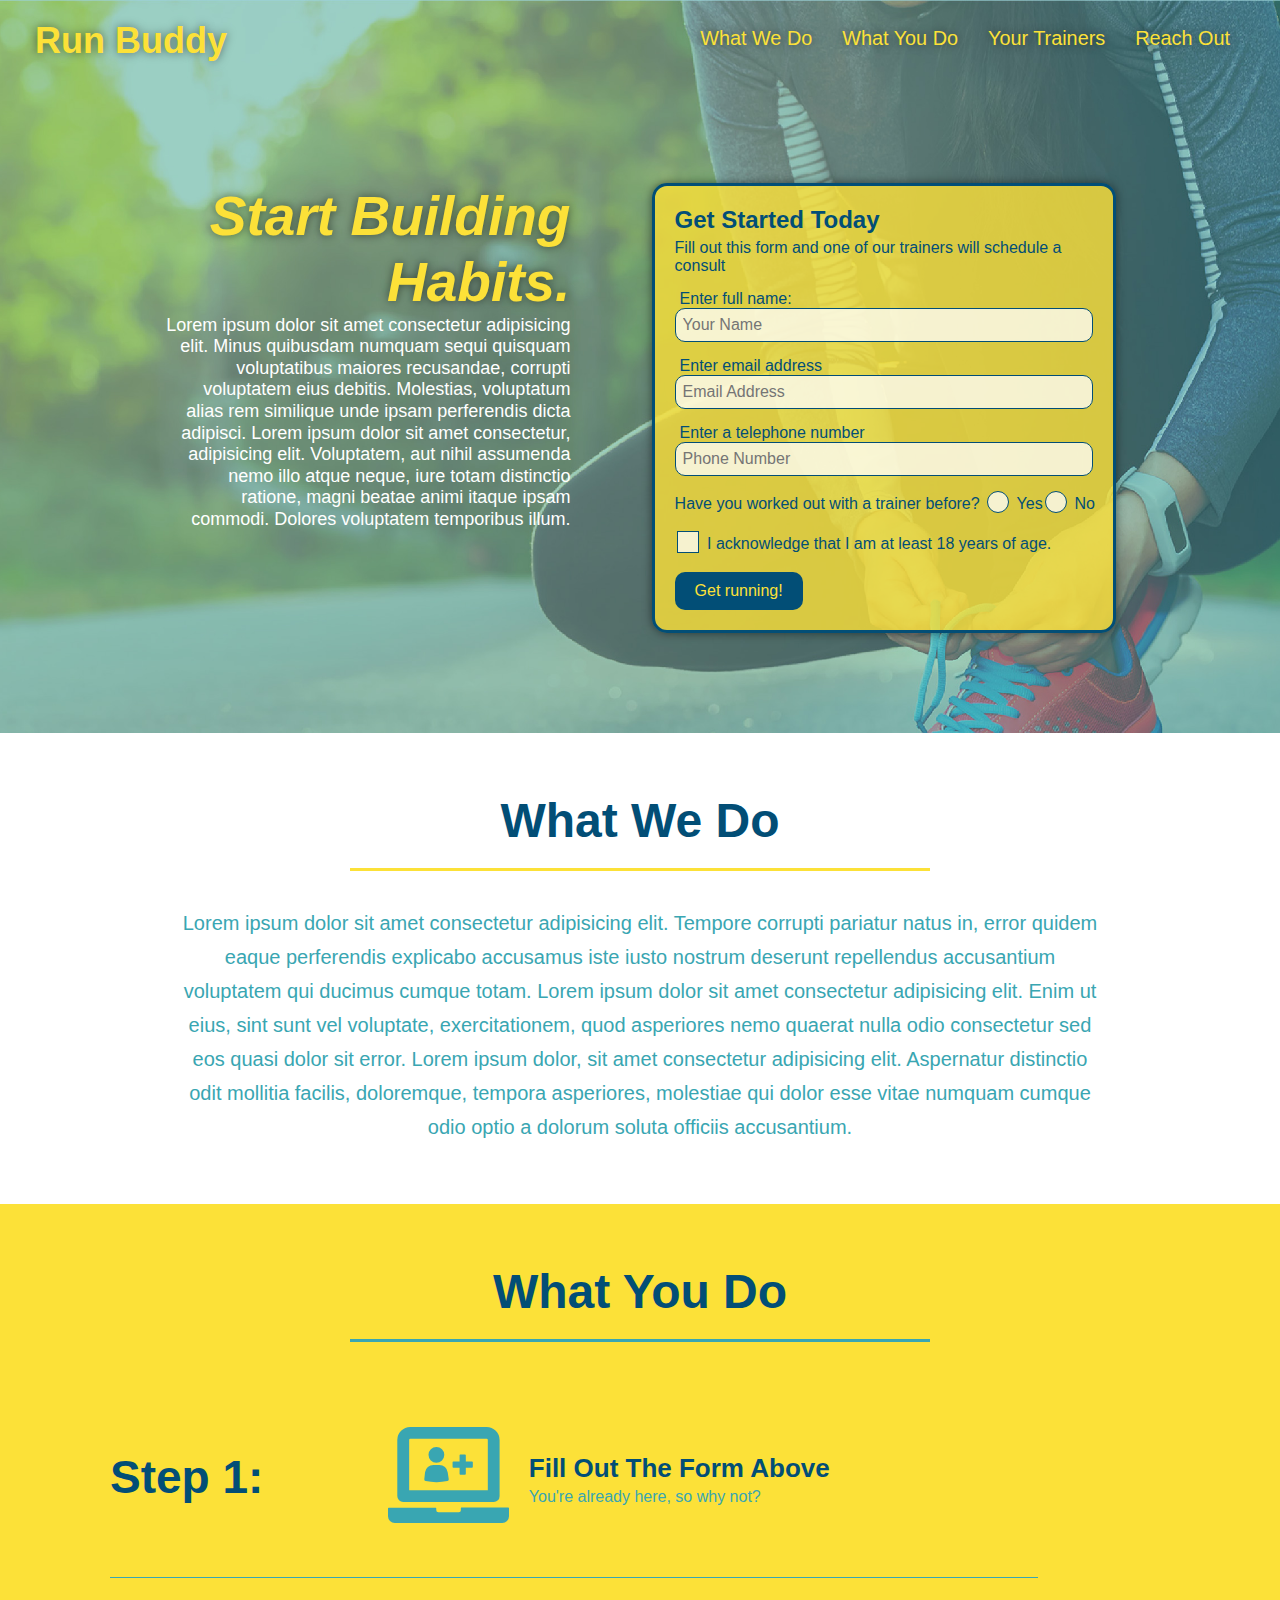
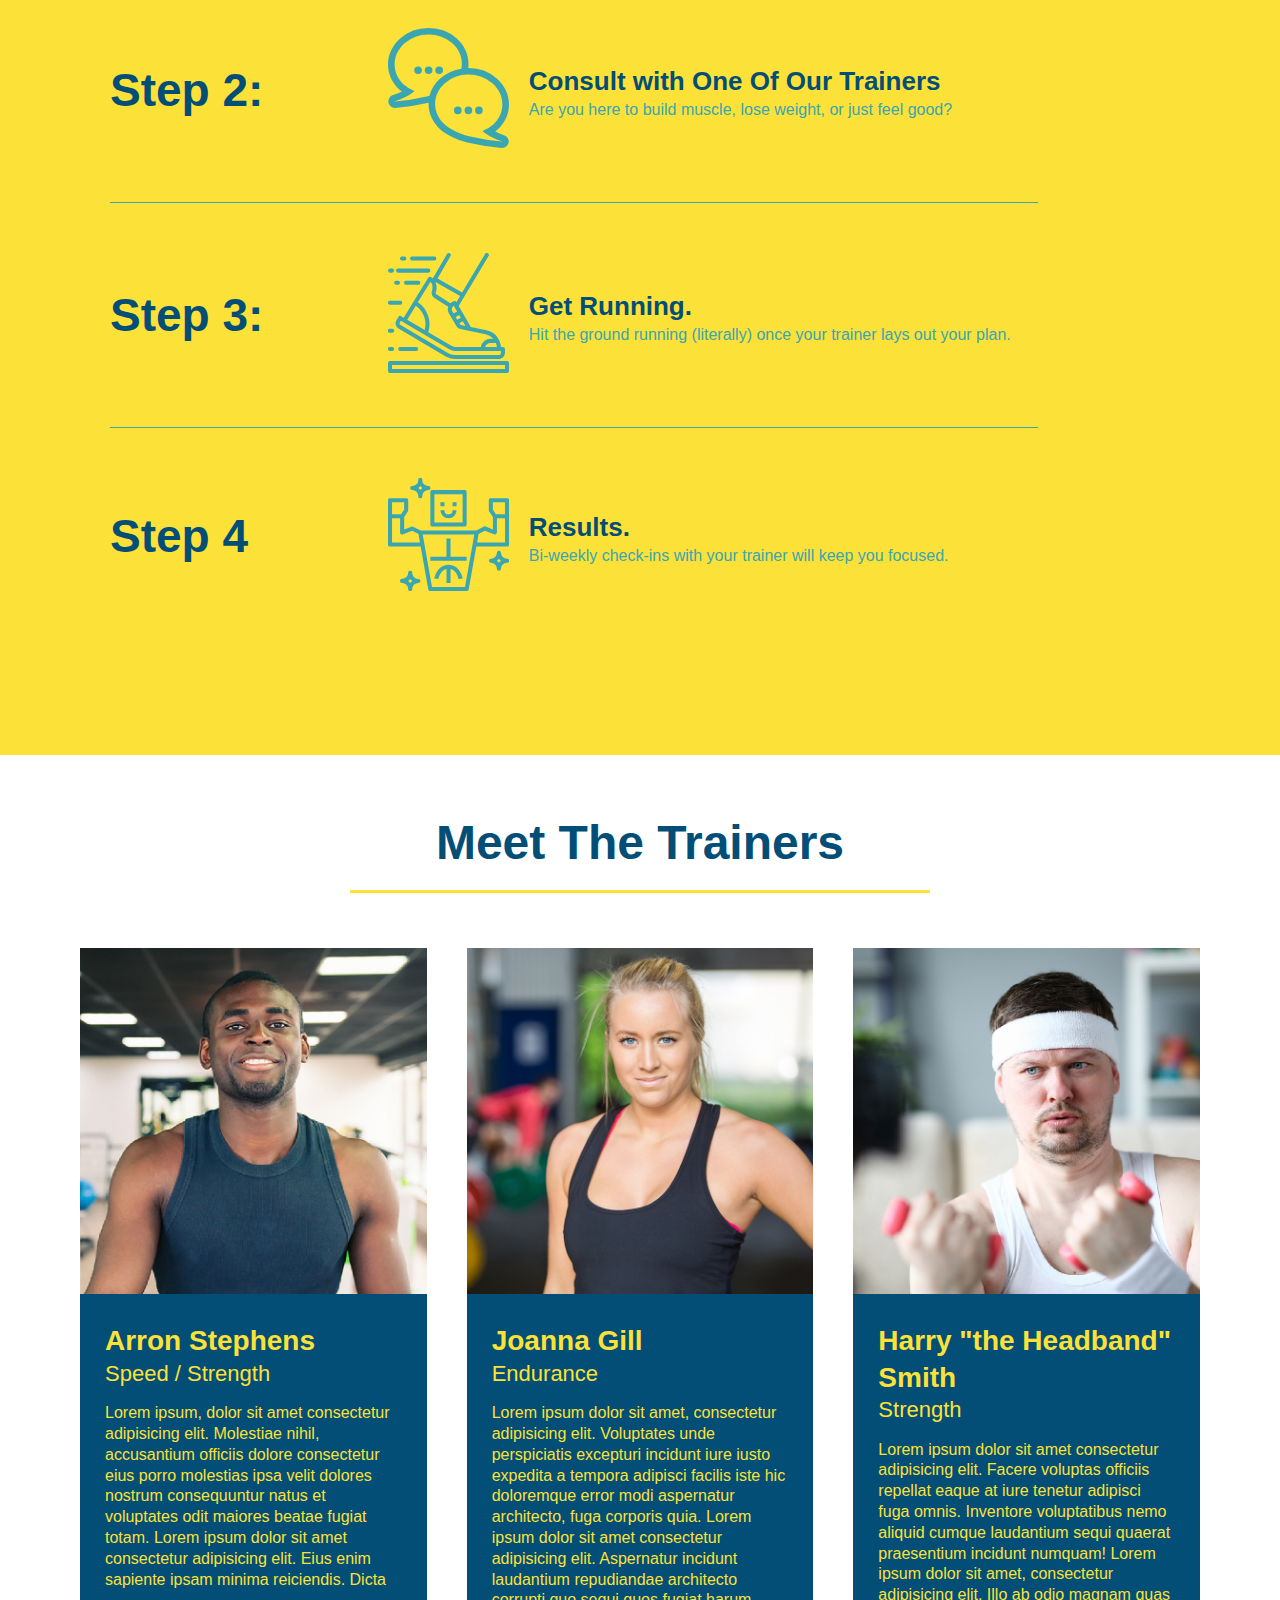
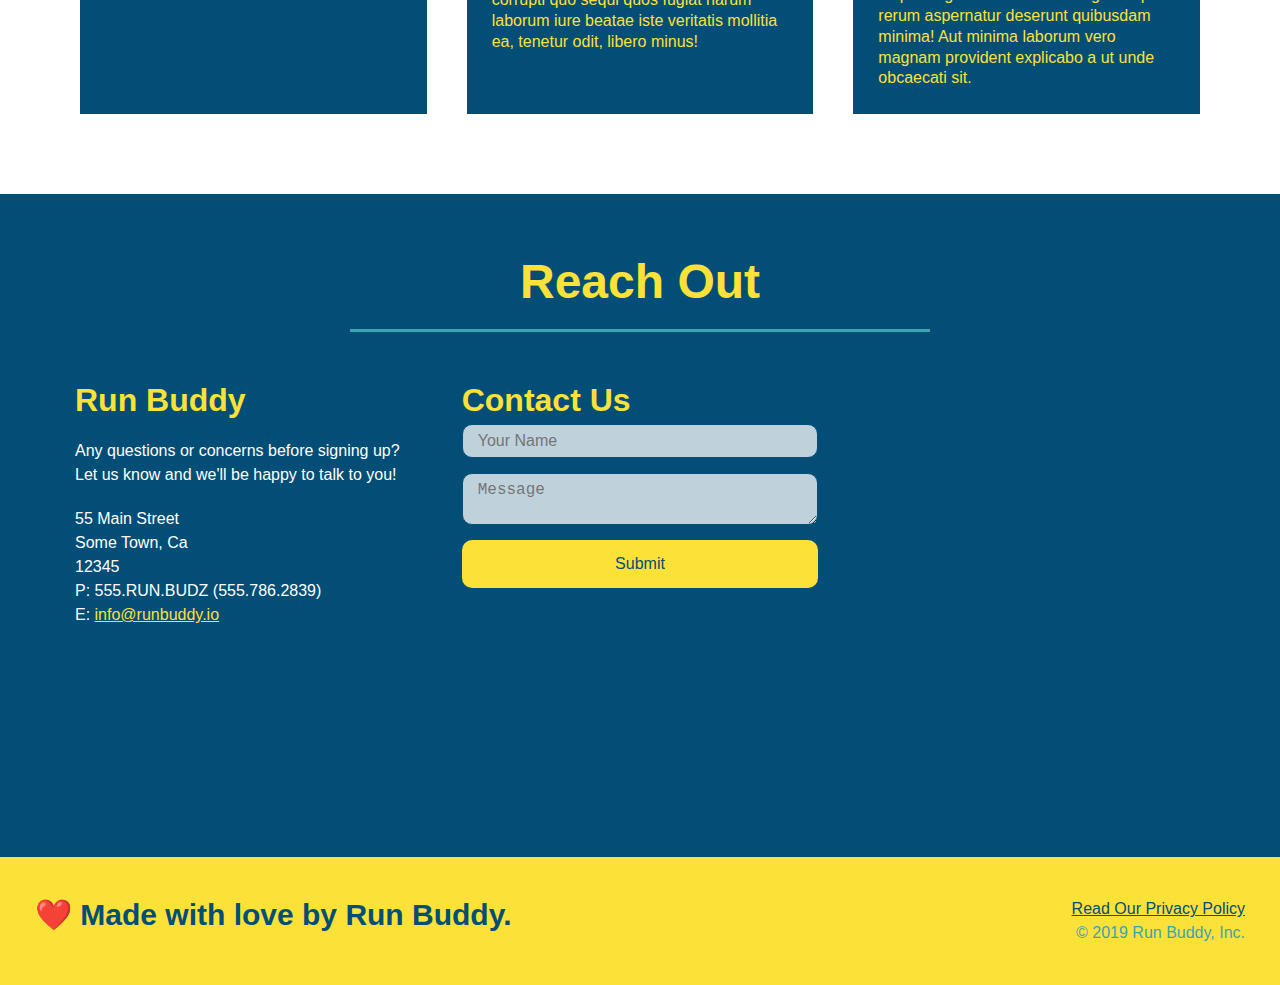
<file: index.html>
<!DOCTYPE html>
<html lang="en">
<head>
    <meta charset="UTF-8"/>
    <meta name="viewport" content="width=device-width, initial-scale=1.0">
    <title>Run Buddy</title>
    <link rel="stylesheet" href="./assets/css/style.css">
</head>
<body>
    <!--navigation-->
    <header>
        <h1>
            <a href="/">Run Buddy</a> 
        </h1>
        <nav>
      <!-- Unordered list element -->
            <ul>
                <!-- List item element -->
                <li>
                    <!-- Anchor Element -->
                    <a href="#what-we-do">What We Do</a>
                </li>
                <li>
                    <a href="#what-you-do">What You Do</a>
                </li>
                <li>
                    <a href="#your-trainers">Your Trainers</a>
                </li>
                <li>
                    <a href="#reach-out">Reach Out</a>
                </li>
            </ul>
        </nav>
    </header>
    
    <!--hero/jumbotron-->
    <section class="hero">
        <div class="hero-cta">
            <h2>Start Building Habits.</h2>
            <p>
                Lorem ipsum dolor sit amet consectetur adipisicing elit. Minus quibusdam numquam sequi quisquam voluptatibus maiores recusandae, corrupti voluptatem eius debitis. Molestias, voluptatum alias rem similique unde ipsam perferendis dicta adipisci. Lorem ipsum dolor sit amet consectetur, adipisicing elit. Voluptatem, aut nihil assumenda nemo illo atque neque, iure totam distinctio ratione, magni beatae animi itaque ipsam commodi. Dolores voluptatem temporibus illum.
            </p>
        </div>
        
        <div class="hero-form">
            <h3>Get Started Today</h3>
            <p>Fill out this form and one of our trainers will schedule a consult</p>

            <!-- Add form element -->
            <form>
                <label for="name">Enter full name:</label>
                <input type="text" placeholder="Your Name" name="name" id="name" class="form-input"/>
                
                <label for="email">Enter email address</label>
                <input type="email" placeholder="Email Address" name="email" id="email" class="form-input"/>

                <label for="phone">Enter a telephone number</label>
                <input type="tel" placeholder="Phone Number" name="phone" id="phone" class="form-input"/>

                <p>
                    Have you worked out with a trainer before?
                    <span class="radio-wrapper">
                      <input type="radio" name="trainer-confirm" id="trainer-yes" />
                      <label for="trainer-yes">Yes</label>
                    </span>
                    <span class="radio-wrapper">
                      <input type="radio" name="trainer-confirm" id="trainer-no" />
                      <label for="trainer-no">No</label>
                    </span>
                  </p>
                  <p>
                    <span class="checkbox-wrapper">
                      <input type="checkbox" name="age-confirm" id="checkbox" />
                      <label for="checkbox">I acknowledge that I am at least 18 years of age.</label>
                    </span>
                  </p>
                  
                <button type="submit">
                    Get running!
                </button>
            </form>
        </div>
    </section>
    <!-- end hero -->

    <!--"what we do" section-->
    <section id="what-we-do" class="intro">
        <div class="flex-row">
            <h2 class="section-title primary-border">What We Do</h2>
        </div>

        <div class="flex-row">
            <p>Lorem ipsum dolor sit amet consectetur adipisicing elit. Tempore corrupti pariatur natus in, error quidem eaque perferendis explicabo accusamus iste iusto nostrum deserunt repellendus accusantium voluptatem qui ducimus cumque totam. Lorem ipsum dolor sit amet consectetur adipisicing elit. Enim ut eius, sint sunt vel voluptate, exercitationem, quod asperiores nemo quaerat nulla odio consectetur sed eos quasi dolor sit error. Lorem ipsum dolor, sit amet consectetur adipisicing elit. Aspernatur distinctio odit mollitia facilis, doloremque, tempora asperiores, molestiae qui dolor esse vitae numquam cumque odio optio a dolorum soluta officiis accusantium.</p>
        </div>
    </section>

    <!-- "what you do" section-->
    <section id="what-you-do" class="steps">
        <div class="flex-row">     
            <h2 class="section-title secondary-border">What You Do</h2>
        </div>

        <div class="step">
            <h3>Step 1:</h3>
            <div class= "step-info">
                <div class="step-img">
                    <img src="./assets/imgs/step-1.svg" alt="" />
                </div>
                <div class="step-text">
                    <h4>Fill Out The Form Above</h4>
                    <p>You're already here, so why not?</p>
                </div>
            </div>
        </div>

        <div class="step">
            <h3>Step 2:</h3>
            <div class= "step-info">
                <div class="step-img">
                    <img src="./assets/imgs/step-2.svg" alt="">
                </div>
                <div class="step-text">
                    <h4>Consult with One Of Our Trainers</h4>
                    <p>Are you here to build muscle, lose weight, or just feel good?</p>
                </div>
            </div>   
        </div>

        <div class="step">
            <h3>Step 3:</h3>
            <div class="step-info">
                <div class="step-img">
                    <img src="./assets/imgs/step-3.svg" alt="">
                </div>
                <div class="step-text">
                    <h4>Get Running.</h4>
                    <p>Hit the ground running (literally) once your trainer lays out your plan.</p>
                </div>
            </div>  
        </div>

        <div class="step">
            <h3>Step 4</h3>
            <div class="step-info">
                <div class="step-img">
                    <img src="./assets/imgs/step-4.svg" alt="">
                </div>
                <div class="step-text">
                    <h4>Results.</h4>
                    <p>Bi-weekly check-ins with your trainer will keep you focused.</p>
                </div>
            </div> 
        </div>
    </section>

    <!-- "meet the trainers" section -->
<section id="your-trainers">
            <div class="flex-row">
                <h2 class="section-title primary-border">Meet The Trainers</h2>
            </div>
    <div class="trainers">
            <article class="trainer">
                <img src="./assets/imgs/trainer-1.jpg" alt="Arron Stephens in his workout clothes, ready to pump iron">
                <div class="trainer-bio">
                    <h3 class="trainer-name">Arron Stephens</h3>
                    <h4 class="trainer-role">Speed / Strength</h4>
                    <p>
                        Lorem ipsum, dolor sit amet consectetur adipisicing elit. Molestiae nihil, accusantium officiis dolore consectetur eius porro molestias ipsa velit dolores nostrum consequuntur natus et voluptates odit maiores beatae fugiat totam. Lorem ipsum dolor sit amet consectetur adipisicing elit. Eius enim sapiente ipsam minima reiciendis. Dicta
                    </p>
                </div>
            </article>

        <!-- second trainer bio -->
            <article class="trainer">
                <img src="./assets/imgs/trainer-2.jpg" alt="Joanna Gill cooling off after workout" />
                <div class="trainer-bio">
                    <h3 class="trainer-name">Joanna Gill</h3>
                    <h4 class="trainer-role">Endurance</h4>
                    <p>Lorem ipsum dolor sit amet, consectetur adipisicing elit. Voluptates unde perspiciatis excepturi incidunt iure iusto expedita a tempora adipisci facilis iste hic doloremque error modi aspernatur architecto, fuga corporis quia. Lorem ipsum dolor sit amet consectetur adipisicing elit. Aspernatur incidunt laudantium repudiandae architecto corrupti quo sequi quos fugiat harum laborum iure beatae iste veritatis mollitia ea, tenetur odit, libero minus!

                    </p>
                </div>
            </article>

        <!-- third trainer bio -->
            <article class="trainer">
                <img src="./assets/imgs/trainer-3.jpg" alt="Harry Smith wearing a headband and lifting comically small pink weights"/>
                <div class="trainer-bio">
                    <h3 class="trainer-name">Harry "the Headband" Smith</h3>
                    <h4 class="trainer-role">Strength</h4>
                    <p>Lorem ipsum dolor sit amet consectetur adipisicing elit. Facere voluptas officiis repellat eaque at iure tenetur adipisci fuga omnis. Inventore voluptatibus nemo aliquid cumque laudantium sequi quaerat praesentium incidunt numquam! Lorem ipsum dolor sit amet, consectetur adipisicing elit. Illo ab odio magnam quas rerum aspernatur deserunt quibusdam minima! Aut minima laborum vero magnam provident explicabo a ut unde obcaecati sit.</p>
                </div>
            </article>
    </div>
</section>

    <!-- "reach out" section -->
    <section id="reach-out" class="contact">
        <div class="flex-row">
            <h2 class="section-title secondary-border">Reach Out</h2>
        </div>
            <div class="contact-info">
                <div>
                    <h3>Run Buddy</h3>
                    <p>
                        Any questions or concerns before signing up?
                        <br>
                        Let us know and we'll be happy to talk to you!
                    </p>
                    <address>
                        55 Main Street <br>
                        Some Town, Ca <br>
                        12345 <br>
                        P: 555.RUN.BUDZ (555.786.2839) <br>
                        E: <a href="mailto:info@runbuddy.io">info@runbuddy.io</a>
                    </address>
                </div>   

                <div class="contact-form">
                    <h3>Contact Us</h3>
                    <form>
                       <label for="contact-name"></label>
                       <input type="text" id="contact-name" placeholder="Your Name" />
                  
                       <label for="contact-message"></label>
                       <textarea id="contact-message" placeholder="Message"></textarea>
                  
                       <button type="submit">Submit</button>
                    </form>
                </div> 

                <iframe src="https://www.google.com/maps/embed?pb=!1m18!1m12!1m3!1d3324.2202536426375!2d-117.18677048437098!3d33.573630150246125!2m3!1f0!2f0!3f0!3m2!1i1024!2i768!4f13.1!3m3!1m2!1s0x80dc827aa55ff19b%3A0xb689427e7a35b1ee!2s24850%20Hancock%20Ave%2C%20Murrieta%2C%20CA%2092562!5e0!3m2!1sen!2sus!4v1644903308068!5m2!1sen!2sus" 
                style="border:0;" 
                allowfullscreen="" 
                loading="lazy">
                </iframe>
            
            </div>

    </section>

    <!-- footer -->
    <footer>
        <h2>❤️ Made with love by Run Buddy.</h2>
        <div>
            <a href="./privacy-policy.html">Read Our Privacy Policy</a><br/>
            &copy; 2019 Run Buddy, Inc.
        </div>
    </footer>
</body>

</html>
</file>
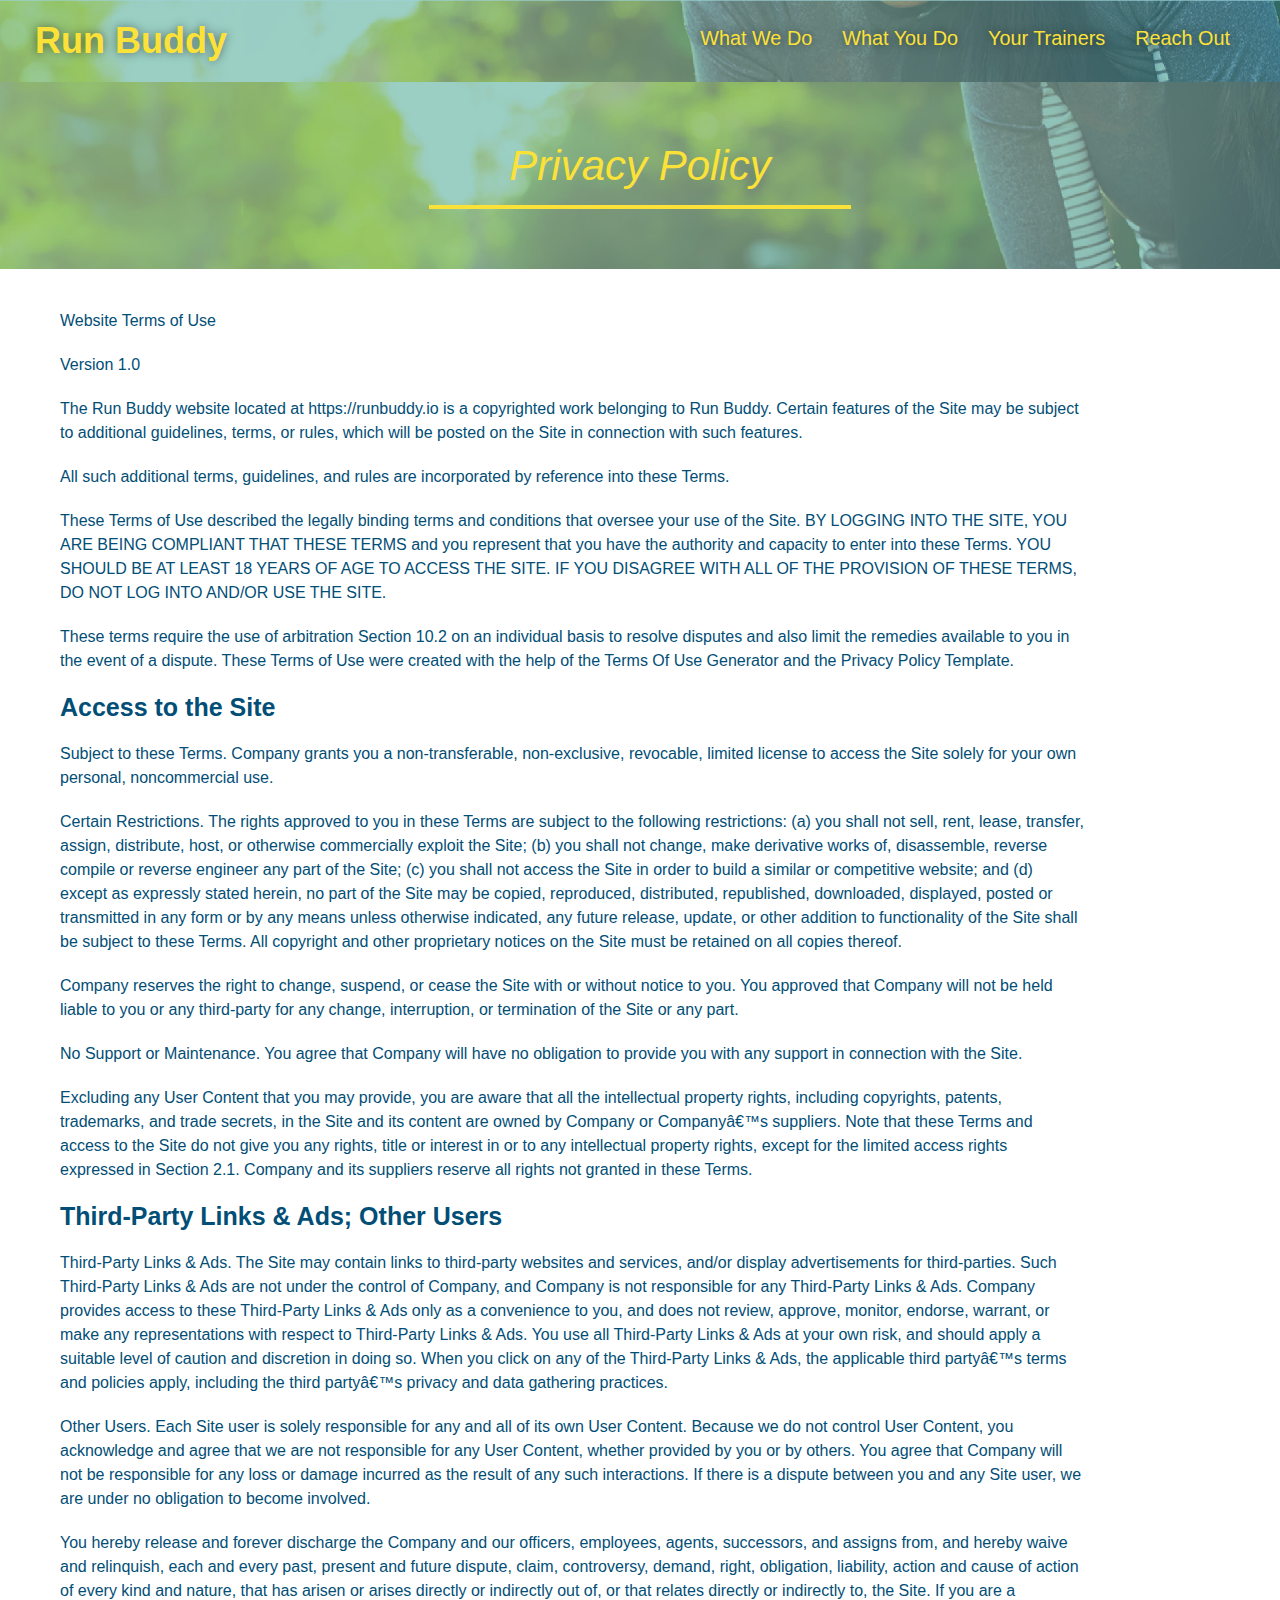
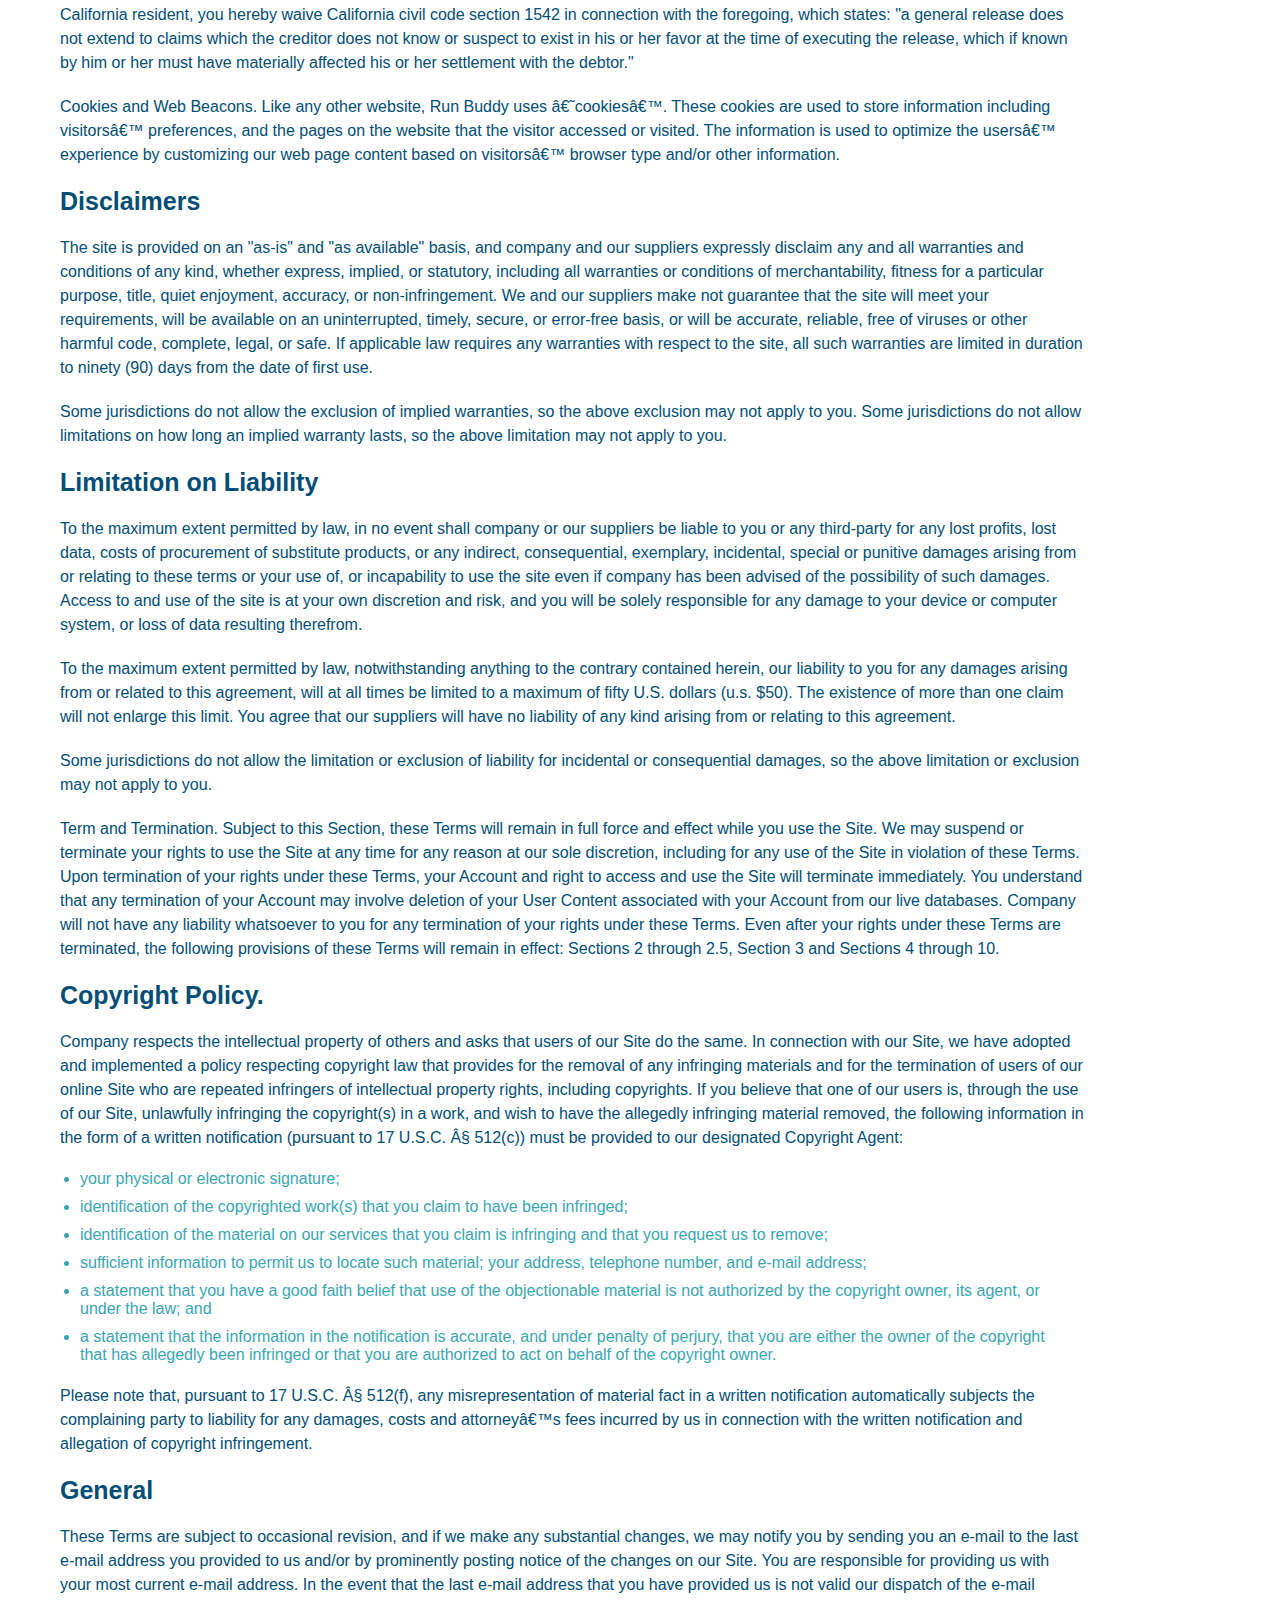
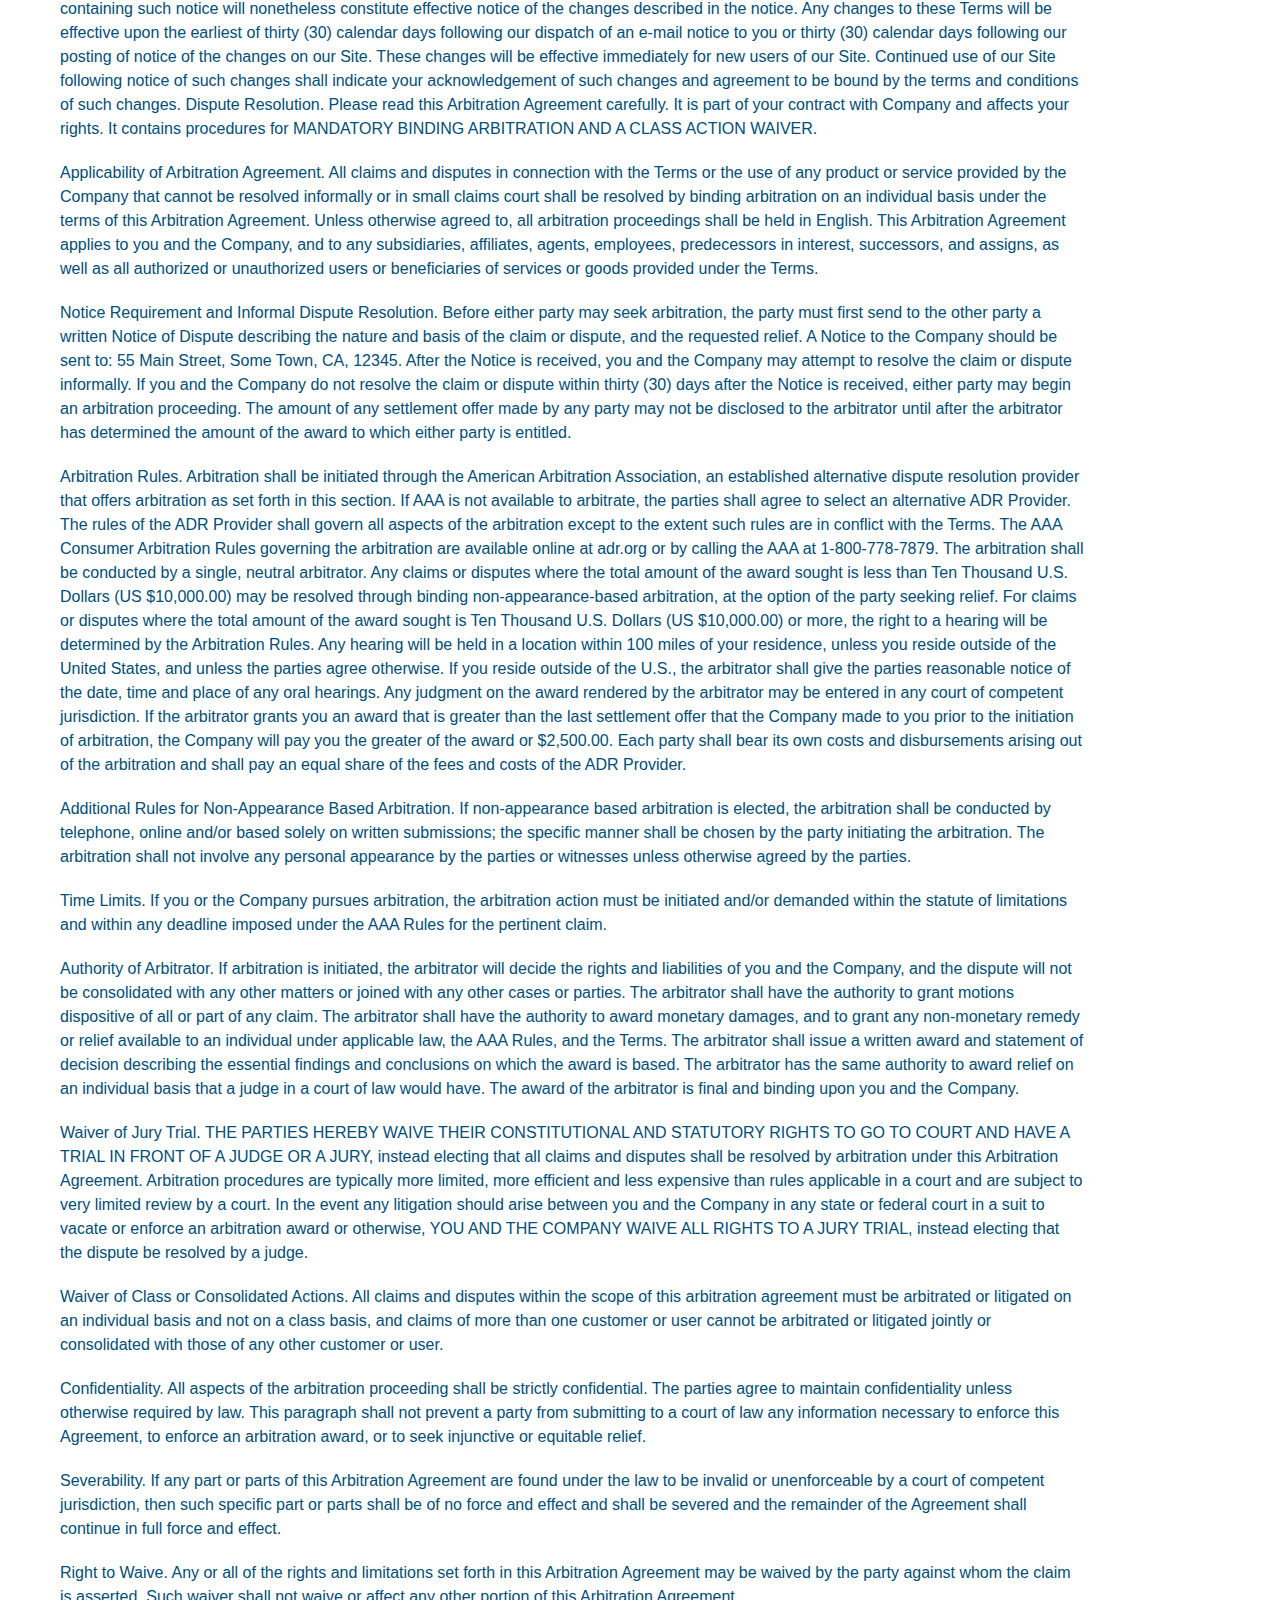
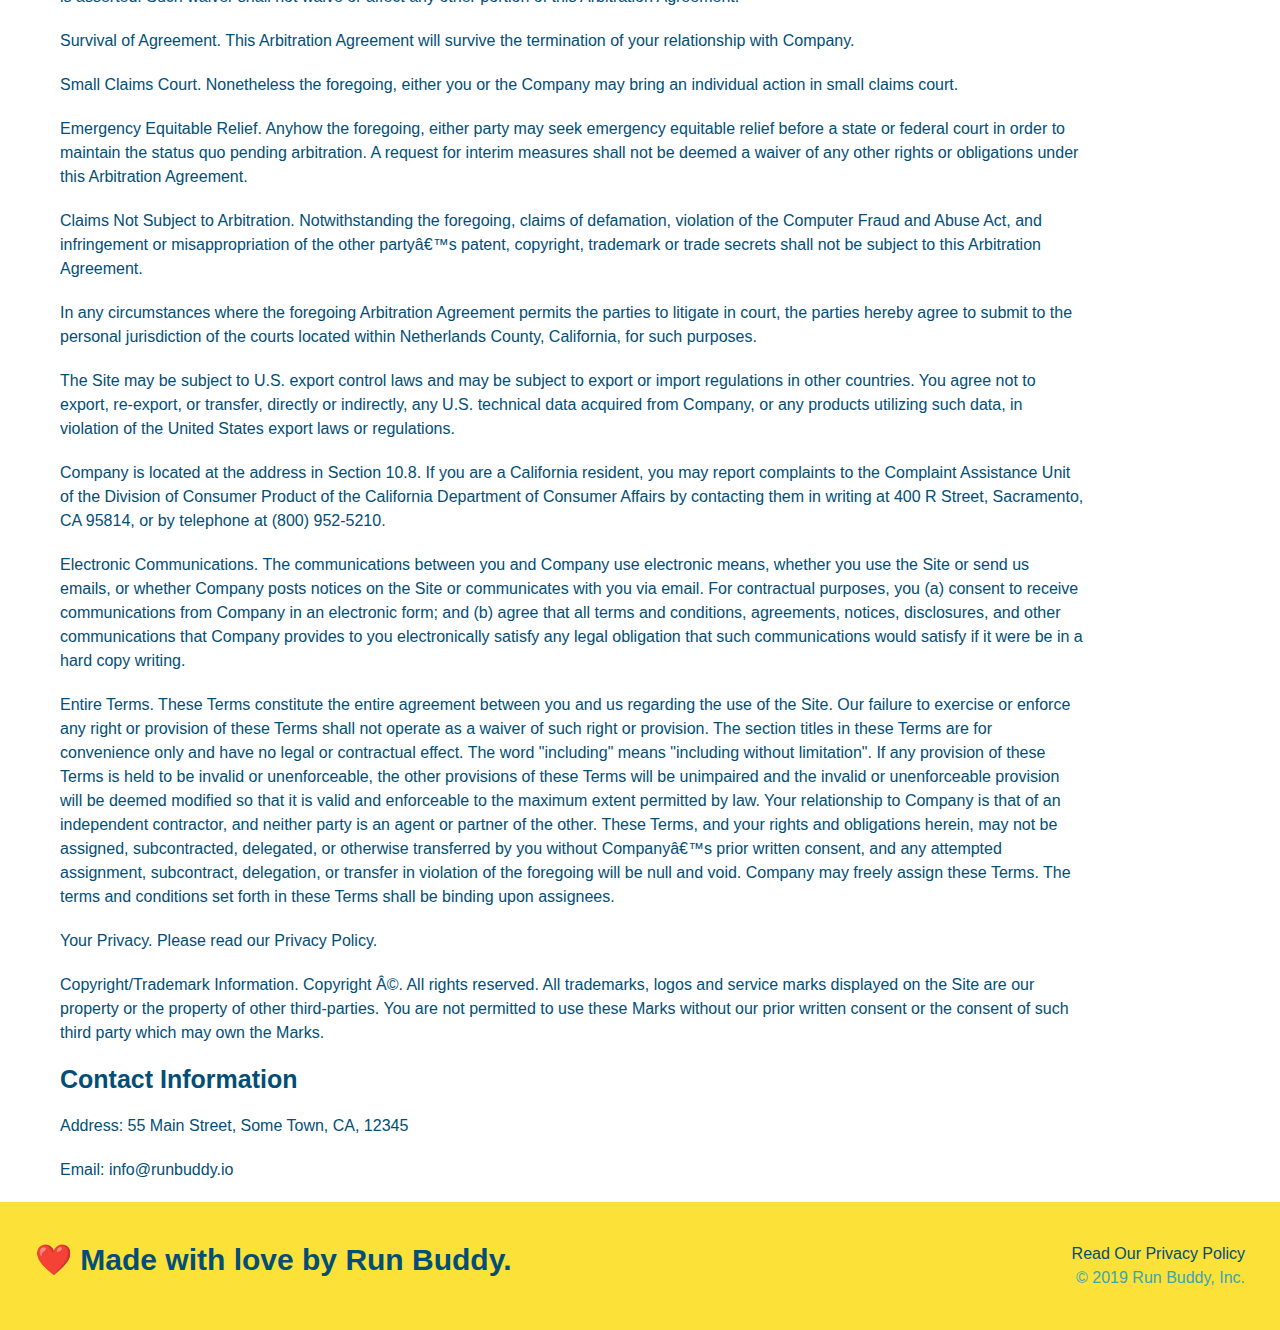
<file: privacy-policy.html>
<html lang="en">
<head>
    <meta charset="UTF-8">
    <meta name="viewport" content="width=device-width, initial-scale=1.0">
    <title>Privacy Policy - Run Buddy</title>
    <link rel="stylesheet" href="./assets/css/style.css">
    <link rel="stylesheet" href="./assets/css/secondary-styles.css">
</head>
<body>
    <header>
        <h1>
            <a href="/">Run Buddy</a> 
        </h1>
        <nav>
      <!-- Unordered list element -->
            <ul>
                <!-- List item element -->
                <li>
                    <!-- Anchor Element -->
                    <a href="./index.html#what-we-do">What We Do</a>
                </li>
                <li>
                    <a href="./index.html#what-you-do">What You Do</a>
                </li>
                <li>
                    <a href="./index.html#your-trainers">Your Trainers</a>
                </li>
                <li>
                    <a href="./index.html#reach-out">Reach Out</a>
                </li>
            </ul>
        </nav>
    </header>

    <section class="hero">
        <h2 class="page-title">
            Privacy Policy
        </h2>
    </section>

    <article class="secondary-content">
        <p>
            Website Terms of Use
          </p>
    
          <p>
            Version 1.0
          </p>
    
          <p>
            The Run Buddy website located at https://runbuddy.io is a copyrighted work belonging to Run Buddy. Certain
            features of the Site may be subject to additional guidelines, terms, or rules, which will be posted on the Site
            in connection with such features.
          </p>
    
          <p>
            All such additional terms, guidelines, and rules are incorporated by reference into these Terms.
          </p>
    
          <p>
            These Terms of Use described the legally binding terms and conditions that oversee your use of the Site. BY
            LOGGING INTO THE SITE, YOU ARE BEING COMPLIANT THAT THESE TERMS and you represent that you have the authority
            and capacity to enter into these Terms. YOU SHOULD BE AT LEAST 18 YEARS OF AGE TO ACCESS THE SITE. IF YOU
            DISAGREE WITH ALL OF THE PROVISION OF THESE TERMS, DO NOT LOG INTO AND/OR USE THE SITE.
          </p>
    
          <p>
            These terms require the use of arbitration Section 10.2 on an individual basis to resolve disputes and also
            limit the remedies available to you in the event of a dispute. These Terms of Use were created with the help of
            the Terms Of Use Generator and the Privacy Policy Template.
          </p>
    
          <h3>
            Access to the Site
          </h3>
    
          <p>
            Subject to these Terms. Company grants you a non-transferable, non-exclusive, revocable, limited license to
            access the Site solely for your own personal, noncommercial use.
          </p>
    
          <p>
            Certain Restrictions. The rights approved to you in these Terms are subject to the following restrictions: (a)
            you shall not sell, rent, lease, transfer, assign, distribute, host, or otherwise commercially exploit the Site;
            (b) you shall not change, make derivative works of, disassemble, reverse compile or reverse engineer any part of
            the Site; (c) you shall not access the Site in order to build a similar or competitive website; and (d) except
            as expressly stated herein, no part of the Site may be copied, reproduced, distributed, republished, downloaded,
            displayed, posted or transmitted in any form or by any means unless otherwise indicated, any future release,
            update, or other addition to functionality of the Site shall be subject to these Terms. All copyright and other
            proprietary notices on the Site must be retained on all copies thereof.
          </p>
    
          <p>
            Company reserves the right to change, suspend, or cease the Site with or without notice to you. You approved
            that Company will not be held liable to you or any third-party for any change, interruption, or termination of
            the Site or any part.
          </p>
    
          <p>
            No Support or Maintenance. You agree that Company will have no obligation to provide you with any support in
            connection with the Site.
          </p>
    
          <p>
            Excluding any User Content that you may provide, you are aware that all the intellectual property rights,
            including copyrights, patents, trademarks, and trade secrets, in the Site and its content are owned by Company
            or Companyâ€™s suppliers. Note that these Terms and access to the Site do not give you any rights, title or
            interest in or to any intellectual property rights, except for the limited access rights expressed in Section
            2.1. Company and its suppliers reserve all rights not granted in these Terms.
          </p>
    
          <h3>
            Third-Party Links & Ads; Other Users
          </h3>
    
          <p>
            Third-Party Links & Ads. The Site may contain links to third-party websites and services, and/or display
            advertisements for third-parties. Such Third-Party Links & Ads are not under the control of Company, and Company
            is not responsible for any Third-Party Links & Ads. Company provides access to these Third-Party Links & Ads
            only as a convenience to you, and does not review, approve, monitor, endorse, warrant, or make any
            representations with respect to Third-Party Links & Ads. You use all Third-Party Links & Ads at your own risk,
            and should apply a suitable level of caution and discretion in doing so. When you click on any of the
            Third-Party Links & Ads, the applicable third partyâ€™s terms and policies apply, including the third partyâ€™s
            privacy and data gathering practices.
          </p>
    
          <p>
            Other Users. Each Site user is solely responsible for any and all of its own User Content. Because we do not
            control User Content, you acknowledge and agree that we are not responsible for any User Content, whether
            provided by you or by others. You agree that Company will not be responsible for any loss or damage incurred as
            the result of any such interactions. If there is a dispute between you and any Site user, we are under no
            obligation to become involved.
          </p>
    
          <p>
            You hereby release and forever discharge the Company and our officers, employees, agents, successors, and
            assigns from, and hereby waive and relinquish, each and every past, present and future dispute, claim,
            controversy, demand, right, obligation, liability, action and cause of action of every kind and nature, that has
            arisen or arises directly or indirectly out of, or that relates directly or indirectly to, the Site. If you are
            a California resident, you hereby waive California civil code section 1542 in connection with the foregoing,
            which states: "a general release does not extend to claims which the creditor does not know or suspect to exist
            in his or her favor at the time of executing the release, which if known by him or her must have materially
            affected his or her settlement with the debtor."
          </p>
    
          <p>
            Cookies and Web Beacons. Like any other website, Run Buddy uses â€˜cookiesâ€™. These cookies are used to store
            information including visitorsâ€™ preferences, and the pages on the website that the visitor accessed or visited.
            The information is used to optimize the usersâ€™ experience by customizing our web page content based on visitorsâ€™
            browser type and/or other information.
          </p>
    
          <h3>
            Disclaimers
          </h3>
    
          <p>
            The site is provided on an "as-is" and "as available" basis, and company and our suppliers expressly disclaim
            any and all warranties and conditions of any kind, whether express, implied, or statutory, including all
            warranties or conditions of merchantability, fitness for a particular purpose, title, quiet enjoyment, accuracy,
            or non-infringement. We and our suppliers make not guarantee that the site will meet your requirements, will be
            available on an uninterrupted, timely, secure, or error-free basis, or will be accurate, reliable, free of
            viruses or other harmful code, complete, legal, or safe. If applicable law requires any warranties with respect
            to the site, all such warranties are limited in duration to ninety (90) days from the date of first use.
          </p>
    
          <p>
            Some jurisdictions do not allow the exclusion of implied warranties, so the above exclusion may not apply to
            you. Some jurisdictions do not allow limitations on how long an implied warranty lasts, so the above limitation
            may not apply to you.
          </p>
    
          <h3>
            Limitation on Liability
          </h3>
    
          <p>
            To the maximum extent permitted by law, in no event shall company or our suppliers be liable to you or any
            third-party for any lost profits, lost data, costs of procurement of substitute products, or any indirect,
            consequential, exemplary, incidental, special or punitive damages arising from or relating to these terms or
            your use of, or incapability to use the site even if company has been advised of the possibility of such
            damages. Access to and use of the site is at your own discretion and risk, and you will be solely responsible
            for any damage to your device or computer system, or loss of data resulting therefrom.
          </p>
    
          <p>
            To the maximum extent permitted by law, notwithstanding anything to the contrary contained herein, our liability
            to you for any damages arising from or related to this agreement, will at all times be limited to a maximum of
            fifty U.S. dollars (u.s. $50). The existence of more than one claim will not enlarge this limit. You agree that
            our suppliers will have no liability of any kind arising from or relating to this agreement.
          </p>
    
          <p>
            Some jurisdictions do not allow the limitation or exclusion of liability for incidental or consequential
            damages, so the above limitation or exclusion may not apply to you.
          </p>
    
          <p>
            Term and Termination. Subject to this Section, these Terms will remain in full force and effect while you use
            the Site. We may suspend or terminate your rights to use the Site at any time for any reason at our sole
            discretion, including for any use of the Site in violation of these Terms. Upon termination of your rights under
            these Terms, your Account and right to access and use the Site will terminate immediately. You understand that
            any termination of your Account may involve deletion of your User Content associated with your Account from our
            live databases. Company will not have any liability whatsoever to you for any termination of your rights under
            these Terms. Even after your rights under these Terms are terminated, the following provisions of these Terms
            will remain in effect: Sections 2 through 2.5, Section 3 and Sections 4 through 10.
          </p>
    
          <h3>
            Copyright Policy.
          </h3>
    
          <p>
            Company respects the intellectual property of others and asks that users of our Site do the same. In connection
            with our Site, we have adopted and implemented a policy respecting copyright law that provides for the removal
            of any infringing materials and for the termination of users of our online Site who are repeated infringers of
            intellectual property rights, including copyrights. If you believe that one of our users is, through the use of
            our Site, unlawfully infringing the copyright(s) in a work, and wish to have the allegedly infringing material
            removed, the following information in the form of a written notification (pursuant to 17 U.S.C. Â§ 512(c)) must
            be provided to our designated Copyright Agent:
          </p>
    
          <ul>
            <li>
              your physical or electronic signature;
            </li>
            <li>
              identification of the copyrighted work(s) that you claim to have been infringed;
            </li>
            <li>
              identification of the material on our services that you claim is infringing and that you request us to remove;
            </li>
            <li>
              sufficient information to permit us to locate such material; your address, telephone number, and e-mail
              address;
            </li>
            <li>
              a statement that you have a good faith belief that use of the objectionable material is not authorized by the
              copyright owner, its agent, or under the law; and
            </li>
            <li>
              a statement that the information in the notification is accurate, and under penalty of perjury, that you are
              either the owner of the copyright that has allegedly been infringed or that you are authorized to act on
              behalf of the copyright owner.
            </li>
          </ul>
    
          <p>
            Please note that, pursuant to 17 U.S.C. Â§ 512(f), any misrepresentation of material fact in a written
            notification automatically subjects the complaining party to liability for any damages, costs and attorneyâ€™s
            fees incurred by us in connection with the written notification and allegation of copyright infringement.
          </p>
    
          <h3>
            General
          </h3>
    
          <p>
            These Terms are subject to occasional revision, and if we make any substantial changes, we may notify you by
            sending you an e-mail to the last e-mail address you provided to us and/or by prominently posting notice of the
            changes on our Site. You are responsible for providing us with your most current e-mail address. In the event
            that the last e-mail address that you have provided us is not valid our dispatch of the e-mail containing such
            notice will nonetheless constitute effective notice of the changes described in the notice. Any changes to these
            Terms will be effective upon the earliest of thirty (30) calendar days following our dispatch of an e-mail
            notice to you or thirty (30) calendar days following our posting of notice of the changes on our Site. These
            changes will be effective immediately for new users of our Site. Continued use of our Site following notice of
            such changes shall indicate your acknowledgement of such changes and agreement to be bound by the terms and
            conditions of such changes. Dispute Resolution. Please read this Arbitration Agreement carefully. It is part of
            your contract with Company and affects your rights. It contains procedures for MANDATORY BINDING ARBITRATION AND
            A CLASS ACTION WAIVER.
          </p>
    
          <p>
            Applicability of Arbitration Agreement. All claims and disputes in connection with the Terms or the use of any
            product or service provided by the Company that cannot be resolved informally or in small claims court shall be
            resolved by binding arbitration on an individual basis under the terms of this Arbitration Agreement. Unless
            otherwise agreed to, all arbitration proceedings shall be held in English. This Arbitration Agreement applies to
            you and the Company, and to any subsidiaries, affiliates, agents, employees, predecessors in interest,
            successors, and assigns, as well as all authorized or unauthorized users or beneficiaries of services or goods
            provided under the Terms.
          </p>
    
          <p>
            Notice Requirement and Informal Dispute Resolution. Before either party may seek arbitration, the party must
            first send to the other party a written Notice of Dispute describing the nature and basis of the claim or
            dispute, and the requested relief. A Notice to the Company should be sent to: 55 Main Street, Some Town, CA,
            12345. After the Notice is received, you and the Company may attempt to resolve the claim or dispute informally.
            If you and the Company do not resolve the claim or dispute within thirty (30) days after the Notice is received,
            either party may begin an arbitration proceeding. The amount of any settlement offer made by any party may not
            be disclosed to the arbitrator until after the arbitrator has determined the amount of the award to which either
            party is entitled.
          </p>
    
          <p>
            Arbitration Rules. Arbitration shall be initiated through the American Arbitration Association, an established
            alternative dispute resolution provider that offers arbitration as set forth in this section. If AAA is not
            available to arbitrate, the parties shall agree to select an alternative ADR Provider. The rules of the ADR
            Provider shall govern all aspects of the arbitration except to the extent such rules are in conflict with the
            Terms. The AAA Consumer Arbitration Rules governing the arbitration are available online at adr.org or by
            calling the AAA at 1-800-778-7879. The arbitration shall be conducted by a single, neutral arbitrator. Any
            claims or disputes where the total amount of the award sought is less than Ten Thousand U.S. Dollars (US
            $10,000.00) may be resolved through binding non-appearance-based arbitration, at the option of the party seeking
            relief. For claims or disputes where the total amount of the award sought is Ten Thousand U.S. Dollars (US
            $10,000.00) or more, the right to a hearing will be determined by the Arbitration Rules. Any hearing will be
            held in a location within 100 miles of your residence, unless you reside outside of the United States, and
            unless the parties agree otherwise. If you reside outside of the U.S., the arbitrator shall give the parties
            reasonable notice of the date, time and place of any oral hearings. Any judgment on the award rendered by the
            arbitrator may be entered in any court of competent jurisdiction. If the arbitrator grants you an award that is
            greater than the last settlement offer that the Company made to you prior to the initiation of arbitration, the
            Company will pay you the greater of the award or $2,500.00. Each party shall bear its own costs and
            disbursements arising out of the arbitration and shall pay an equal share of the fees and costs of the ADR
            Provider.
          </p>
    
          <p>
            Additional Rules for Non-Appearance Based Arbitration. If non-appearance based arbitration is elected, the
            arbitration shall be conducted by telephone, online and/or based solely on written submissions; the specific
            manner shall be chosen by the party initiating the arbitration. The arbitration shall not involve any personal
            appearance by the parties or witnesses unless otherwise agreed by the parties.
          </p>
    
          <p>
            Time Limits. If you or the Company pursues arbitration, the arbitration action must be initiated and/or demanded
            within the statute of limitations and within any deadline imposed under the AAA Rules for the pertinent claim.
          </p>
    
          <p>
            Authority of Arbitrator. If arbitration is initiated, the arbitrator will decide the rights and liabilities of
            you and the Company, and the dispute will not be consolidated with any other matters or joined with any other
            cases or parties. The arbitrator shall have the authority to grant motions dispositive of all or part of any
            claim. The arbitrator shall have the authority to award monetary damages, and to grant any non-monetary remedy
            or relief available to an individual under applicable law, the AAA Rules, and the Terms. The arbitrator shall
            issue a written award and statement of decision describing the essential findings and conclusions on which the
            award is based. The arbitrator has the same authority to award relief on an individual basis that a judge in a
            court of law would have. The award of the arbitrator is final and binding upon you and the Company.
          </p>
    
          <p>
            Waiver of Jury Trial. THE PARTIES HEREBY WAIVE THEIR CONSTITUTIONAL AND STATUTORY RIGHTS TO GO TO COURT AND HAVE
            A TRIAL IN FRONT OF A JUDGE OR A JURY, instead electing that all claims and disputes shall be resolved by
            arbitration under this Arbitration Agreement. Arbitration procedures are typically more limited, more efficient
            and less expensive than rules applicable in a court and are subject to very limited review by a court. In the
            event any litigation should arise between you and the Company in any state or federal court in a suit to vacate
            or enforce an arbitration award or otherwise, YOU AND THE COMPANY WAIVE ALL RIGHTS TO A JURY TRIAL, instead
            electing that the dispute be resolved by a judge.
          </p>
    
          <p>
            Waiver of Class or Consolidated Actions. All claims and disputes within the scope of this arbitration agreement
            must be arbitrated or litigated on an individual basis and not on a class basis, and claims of more than one
            customer or user cannot be arbitrated or litigated jointly or consolidated with those of any other customer or
            user.
          </p>
    
          <p>
            Confidentiality. All aspects of the arbitration proceeding shall be strictly confidential. The parties agree to
            maintain confidentiality unless otherwise required by law. This paragraph shall not prevent a party from
            submitting to a court of law any information necessary to enforce this Agreement, to enforce an arbitration
            award, or to seek injunctive or equitable relief.
          </p>
    
          <p>
            Severability. If any part or parts of this Arbitration Agreement are found under the law to be invalid or
            unenforceable by a court of competent jurisdiction, then such specific part or parts shall be of no force and
            effect and shall be severed and the remainder of the Agreement shall continue in full force and effect.
          </p>
    
          <p>
            Right to Waive. Any or all of the rights and limitations set forth in this Arbitration Agreement may be waived
            by the party against whom the claim is asserted. Such waiver shall not waive or affect any other portion of this
            Arbitration Agreement.
          </p>
    
          <p>
            Survival of Agreement. This Arbitration Agreement will survive the termination of your relationship with
            Company.
          </p>
    
          <p>
            Small Claims Court. Nonetheless the foregoing, either you or the Company may bring an individual action in small
            claims court.
          </p>
    
          <p>
            Emergency Equitable Relief. Anyhow the foregoing, either party may seek emergency equitable relief before a
            state or federal court in order to maintain the status quo pending arbitration. A request for interim measures
            shall not be deemed a waiver of any other rights or obligations under this Arbitration Agreement.
          </p>
    
          <p>
            Claims Not Subject to Arbitration. Notwithstanding the foregoing, claims of defamation, violation of the
            Computer Fraud and Abuse Act, and infringement or misappropriation of the other partyâ€™s patent, copyright,
            trademark or trade secrets shall not be subject to this Arbitration Agreement.
          </p>
    
          <p>
            In any circumstances where the foregoing Arbitration Agreement permits the parties to litigate in court, the
            parties hereby agree to submit to the personal jurisdiction of the courts located within Netherlands County,
            California, for such purposes.
          </p>
    
          <p>
            The Site may be subject to U.S. export control laws and may be subject to export or import regulations in other
            countries. You agree not to export, re-export, or transfer, directly or indirectly, any U.S. technical data
            acquired from Company, or any products utilizing such data, in violation of the United States export laws or
            regulations.
          </p>
    
          <p>
            Company is located at the address in Section 10.8. If you are a California resident, you may report complaints
            to the Complaint Assistance Unit of the Division of Consumer Product of the California Department of Consumer
            Affairs by contacting them in writing at 400 R Street, Sacramento, CA 95814, or by telephone at (800) 952-5210.
          </p>
    
          <p>
            Electronic Communications. The communications between you and Company use electronic means, whether you use the
            Site or send us emails, or whether Company posts notices on the Site or communicates with you via email. For
            contractual purposes, you (a) consent to receive communications from Company in an electronic form; and (b)
            agree that all terms and conditions, agreements, notices, disclosures, and other communications that Company
            provides to you electronically satisfy any legal obligation that such communications would satisfy if it were be
            in a hard copy writing.
          </p>
    
          <p>
            Entire Terms. These Terms constitute the entire agreement between you and us regarding the use of the Site. Our
            failure to exercise or enforce any right or provision of these Terms shall not operate as a waiver of such right
            or provision. The section titles in these Terms are for convenience only and have no legal or contractual
            effect. The word "including" means "including without limitation". If any provision of these Terms is held to be
            invalid or unenforceable, the other provisions of these Terms will be unimpaired and the invalid or
            unenforceable provision will be deemed modified so that it is valid and enforceable to the maximum extent
            permitted by law. Your relationship to Company is that of an independent contractor, and neither party is an
            agent or partner of the other. These Terms, and your rights and obligations herein, may not be assigned,
            subcontracted, delegated, or otherwise transferred by you without Companyâ€™s prior written consent, and any
            attempted assignment, subcontract, delegation, or transfer in violation of the foregoing will be null and void.
            Company may freely assign these Terms. The terms and conditions set forth in these Terms shall be binding upon
            assignees.
          </p>
    
          <p>
            Your Privacy. Please read our Privacy Policy.
          </p>
    
          <p>
            Copyright/Trademark Information. Copyright Â©. All rights reserved. All trademarks, logos and service marks
            displayed on the Site are our property or the property of other third-parties. You are not permitted to use
            these Marks without our prior written consent or the consent of such third party which may own the Marks.
          </p>
    
          <h3>
            Contact Information
          </h3>
    
          <p>
            Address: 55 Main Street, Some Town, CA, 12345
          </p>
    
          <p>
            Email: info@runbuddy.io
          </p>
    
    </article>

      <!-- footer -->
      <footer>
        <h2>❤️ Made with love by Run Buddy.</h2>
        <div>
            <a>Read Our Privacy Policy</a><br/>
            &copy; 2019 Run Buddy, Inc.
        </div>
    </footer>

</body>
</html>
</file>
<file: assets/css/style.css>
* {
    margin: 0;
    padding: 0;
    box-sizing: border-box;
}

:root {
    --primary-color:  #fce138;
    --secondary-color: #024e76;
    --tertiary-color: #39a6b2;
  }

body {
    /* more on this crazy alphanumerical value in a minute */
    color: var(--tertiary-color);
    font-family: helvetica, arial, sans-serif;
}

/* apply styles to header */
header {
    padding: 20px 35px;
    background-color: var(--tertiary-color);
    display: flex;
    justify-content: space-between;
    flex-wrap: wrap;
    position: sticky;
    top: 0;
    position: -webkit-sticky;
    position: sticky;
    top: 0;
    background-image: url("../imgs/hero-bg.jpg");
    background-size: cover;
    background-position: center;
    background-attachment: fixed;
    background-position: 80%;
    z-index: 9999;
}

header h1 {
    font-weight: bold;
    font-size: 36px;
    color: var(--primary-color);
    margin: 0;
    text-shadow: 0 0 10px rgba(0,0,0,0.5);
}

header a {
    text-decoration: none;
    color: var(--primary-color);
}

header nav {
    margin: 7px 0;
}

header nav ul {
    display: flex;
    flex-wrap: wrap;
    justify-content: space-between;
    align-items: center;
    list-style: none;
}

header nav ul li a {
    padding: 10px 15px;
    font-weight: lighter;
    font-size: 1.55vw;
    text-shadow: 0 0 10px rgba(0,0,0,0.5);
}

header nav ul li a:hover {
    background: var(--primary-color);
    color: var(--secondary-color);
    border-radius: 15px;
    text-shadow: none;
}

header h1 {
    font-weight: bold;
    font-size: 36px;
    color: var(--primary-color);
    margin: 0;
}

footer {
    background: var(--primary-color);
    width: 100%;
    padding: 40px 35px;
    display: flex;
    justify-content: space-between;
    flex-wrap: wrap;
}

footer h2 {
    color: var(--secondary-color);
    font-size: 30px;
    margin: 0;
}

footer div {
    line-height: 1.5;
    text-align: right;
}

footer a {
    color: var(--secondary-color);
}

section {
    padding: 60px;
}
/* Hero Style Start */
.hero {
    background-image: url("../imgs/hero-bg.jpg");
    background-size: cover;
    background-position: center;
    background-attachment: fixed;
    background-position: 80%;
    display: flex;
    justify-content: center;
    flex-wrap: wrap;
    align-items: flex-start;
}

.hero-form {
    color: var(--secondary-color);
    background-color:rgba(252, 225, 56,0.8);
    padding: 20px;
    border: solid 3px var(--secondary-color);
    width: 40%;
    margin: 3.5%;
    box-shadow: 0 0 10px rgba(0,0,0,0.5);
    border-radius: 15px;
}

.hero-form button:hover {
    background-color: var(--tertiary-color);
}

.hero-form h3 {
    font-size: 24px;
    margin: 0px;
}

.hero-form p {
    margin: 5px 0 15px 0;
}

.checkbox-wrapper input, .radio-wrapper input {
    opacity: 0;
}

.checkbox-wrapper label, .radio-wrapper label {
    position: relative;
    left: 10px;
    margin: 10px;
    line-height: 1.6;
}

.checkbox-wrapper label::before, .radio-wrapper label::before {
    content: "";
    height: 20px;
    width: 20px;
    background: rgba(255,255,255, 0.75);
    border: 1px solid var(--secondary-color);
    position: absolute;
    top: -4px;
    left: -30px;
}

.radio-wrapper label::before {
    border-radius: 50%;
}

.radio-wrapper label::after {
    content: "";
    width: 20px;
    height: 20px;
    border-radius: 50%;
    background: var(--secondary-color);
    position: absolute;
    left: -29px;
    top: -3px;
    background-image: radial-gradient(circle, var(--tertiary-color), var(--secondary-color));
}

.checkbox-wrapper label::after {
    content: "";
    height: 6px;
    width: 14px;
    border-left: 2px solid var(--secondary-color);
    border-bottom: 2px solid var(--secondary-color);
    position: absolute;
    left: -26px;
    top: 1px;
    transform: rotate(-58deg);
}

.checkbox-wrapper input + label::after, 
.radio-wrapper input + label::after {
  content: none;
}

.checkbox-wrapper input:checked + label::after, 
.radio-wrapper input:checked + label::after {
  content: "";
}

.form-input {
    border: 1px solid var(--secondary-color);
    display: block;
    padding: 7px;
    font-size: 16px;
    color: var(--secondary-color);
    width: 100%;
    margin-bottom: 15px;
    border-radius: 10px;
    background-color: rgba(255,255,255, 0.75);
}
.form-input:focus {
    background-color: rgba(255,255,255, 1);
    outline: none;
}

.hero-form label {
    margin: 0 5px;
}

.hero-form button {
    background-color: var(--secondary-color);
    color: var(--primary-color);
    border: none;
    padding: 10px 20px;
    font-size: 16px;
    border-radius: 10px;
}

.hero-cta {
    width: 35%;
    text-align: right;
    margin: 3.5%;
    color: #fff;
    font-size: 18px;
    line-height: 1.2;
}

.hero-cta h2 {
    font-style: italic;
    font-size: 55px;
    color: var(--primary-color);
    text-shadow: 0 0 10px rgba(0,0,0,0.5);
}
/* Hero style end */

/* What we/you do section */

.intro p {
    line-height: 1.7;
    color: var(--tertiary-color);
    width: 80%;
    font-size: 20px;
    margin: 0 auto;
    text-align: center;
}

.steps {
    background: var(--primary-color);
}

.step {
    margin: 50px;
    padding-bottom: 50px;
    width: 80%;
    display: flex;
    flex-wrap: wrap;
    align-items: center;
    justify-content: space-between;
}

.step:not(:last-child) {
    border-bottom: 1px solid var(--tertiary-color);
  }

.section-title {
    font-size: 48px;
    color:var(--secondary-color) ;
    border-bottom: 3px solid;
    padding-bottom: 20px;
    text-align: center;
    margin: 0 auto 35px auto;
    width: 50%;
}

.primary-border {
    border-color: var(--primary-color);
}

.secondary-border {
    border-color: var(--tertiary-color);
}

.step h3 {
    color: var(--secondary-color);
    font-size: 46px;
    flex: 1 30%;
}

.step-info {
    flex: 2 70%;
    display: flex;
    flex-wrap: wrap;
    align-items: center;
}

.step-text h4 {
    font-size: 26px;
    line-height: 1.5;
    color: var(--secondary-color);
}

.steps-text p {
    color: var(--tertiary-color);
    font-size: 18px;
}

.step-img {
    flex: 1 12%;
    margin-right: 20px;
}

.step-text {
    flex: 12;
}

.step-img img {
    max-width: 100%;
}
/* End of what we/you do section */

/* Trainer section */
.trainers {
    width: 100%;
    margin: 0 auto;
    display: flex;
    flex-wrap: wrap;
    justify-content: space-around;
  }

.trainer {
    margin: 20px;
    flex: 1;
    background: var(--secondary-color);
    color: var(--primary-color);
}

.trainer img {
    width: 100%;
}

.trainer-bio {
    padding: 25px;
    line-height: 1.3;
}

.text-left {
    text-align: left;
}

.text-right {
    text-align: right;
}

.trainer-bio h3 {
    font-size: 28px;
}

.trainer-bio h4 {
    font-weight: lighter;
    font-size: 22px;
    margin-bottom: 15px;
}

.tainer-bio p {
    font-size: 17px;
}

/* Reach Out styles start */
.contact {
    background: var(--secondary-color);
}

.contact h2 {
    color: var(--primary-color);
}

.contact-info iframe {
    height: 400px;
}

.contact-info div {
    color: white;
}

.contact-info {
    display: flex;
    justify-content: space-between;
    flex-wrap: wrap;
}

.contact-info > * {
    flex: 1;
    margin: 15px;
  }

.contact-info h3 {
    color: var(--primary-color);
    font-size:  32px
}

.contact-info p, .contact-info address {
    margin: 20px 0;
    line-height: 1.5;
    font-size: 16px;
    font-style: normal;
}

.contact-form input, .contact-form textarea {
    border: 1px solid var(--secondary-color);
    display: block;
    padding: 7px 15px;
    font-size: 16px;
    color: var(--secondary-color);
    width: 100%;
    margin-bottom: 15px;
    margin-top: 5px;
    border-radius: 10px;
    background-color:rgba(255,255,255, 0.75);
}

.contact-form input:focus, .contact-form textarea:focus {
    background-color: rgba(255,255,255, 1);
    outline: none;
}

.contact-form button {
    width: 100%;
    border: none;
    background: var(--primary-color);
    color: var(--secondary-color);
    text-align: center;
    padding: 15px 0;
    font-size: 16px;
    border-radius: 10px;
}

.contact-form button:hover {
    color: var(--primary-color);
    background: var(--tertiary-color);
}

.contact-info a {
    color: var(--primary-color);
}

/* REACH OUT STYLES END */

.flex-row {
    display: flex;
}
/* MEDIA QUERY FOR SMALLER DESKTOP SCREENS AND SMALLER */
@media screen and (max-width: 980px) {
    header {
        padding-bottom: 0;
        justify-content: center;
        position: relative;
    }
    
    header h1 {
        width: 100%;
        text-align: center;
    }

    header nav ul {
        margin-top: 20px;
        width: 100%;
        justify-content: center;
    }

    header nav ul li a {
        font-size: 20px;
    }

    footer h2, footer div {
        text-align: center;
        width: 100%;
    }

    .hero-cta, .hero-form {
        width: 100%;
    }

    .hero-cta {
        text-align: center;
    }

    .section-title {
        width: 80%;
    }

    .trainer {
        flex: 0 70%;
    }

    .contact-info iframe {
        flex: 1 100%;
    }
}

/* MEDIA QUERY FOR TABLETS AND SMALLER */
@media screen and (max-width: 768px) {
    section {
        padding: 30px 15px;
    }

    .step h3 {
        flex: 1 100%;
        text-align: center;
    }

    .step-info {
        flex: 2 100%;
        text-align: center;
        justify-content: center;
    }

    .step-img {
        flex: 0 32%;
        margin-right: 0;
        margin-top: 15px;
        margin-bottom: 15px;
    }

    .step-text {
        flex: 100%;
    }
}

/* MEDIA QUERY FOR MOBILE PHONES AND SMALLER */
@media screen and (max-width: 575px) {
    .hero-form button {
        width: 100%;
    }

    .section-title {
        width: 95%;
    }

    .intro p {
        width: 100%;
    }

    .trainer {
        flex: 0 100%;
    }

    .contact-info {
        text-align: center;
    }

    .contact-info > * {
        flex: 0 100%;
    }

    .contact-form {
        order: 3;
    }
}
</file>
<file: assets/css/secondary-styles.css>
.hero {
    background-position: bottom;
    height: auto;
    text-align: center;
    margin-bottom: 40px;
}

.page-title {
    color: #fce138;
    display: inline-block;
    border-bottom: 4px solid #fce138;
    padding: 0 80px 15px 80px;
    font-weight: normal;
    font-size: 42px;
    font-style: italic;
}

.secondary-content {
    width: 80%;
    margin: 30px 0 0 60px;
    color: #024e76;
}

.secondary-content h3 {
    font-size: 25px;
    margin: 20px 0 20px 0;
}

.secondary-content p {
    font-size: 16px;
    line-height: 1.5;
    margin: 20px 0 20px 0;
}

.secondary-content ul {
    margin: 15px 20px 15px 20px;
}

.secondary-content li {
    color: #39a6b2;
    margin: 10px 0 10px 0;
}
</file>
